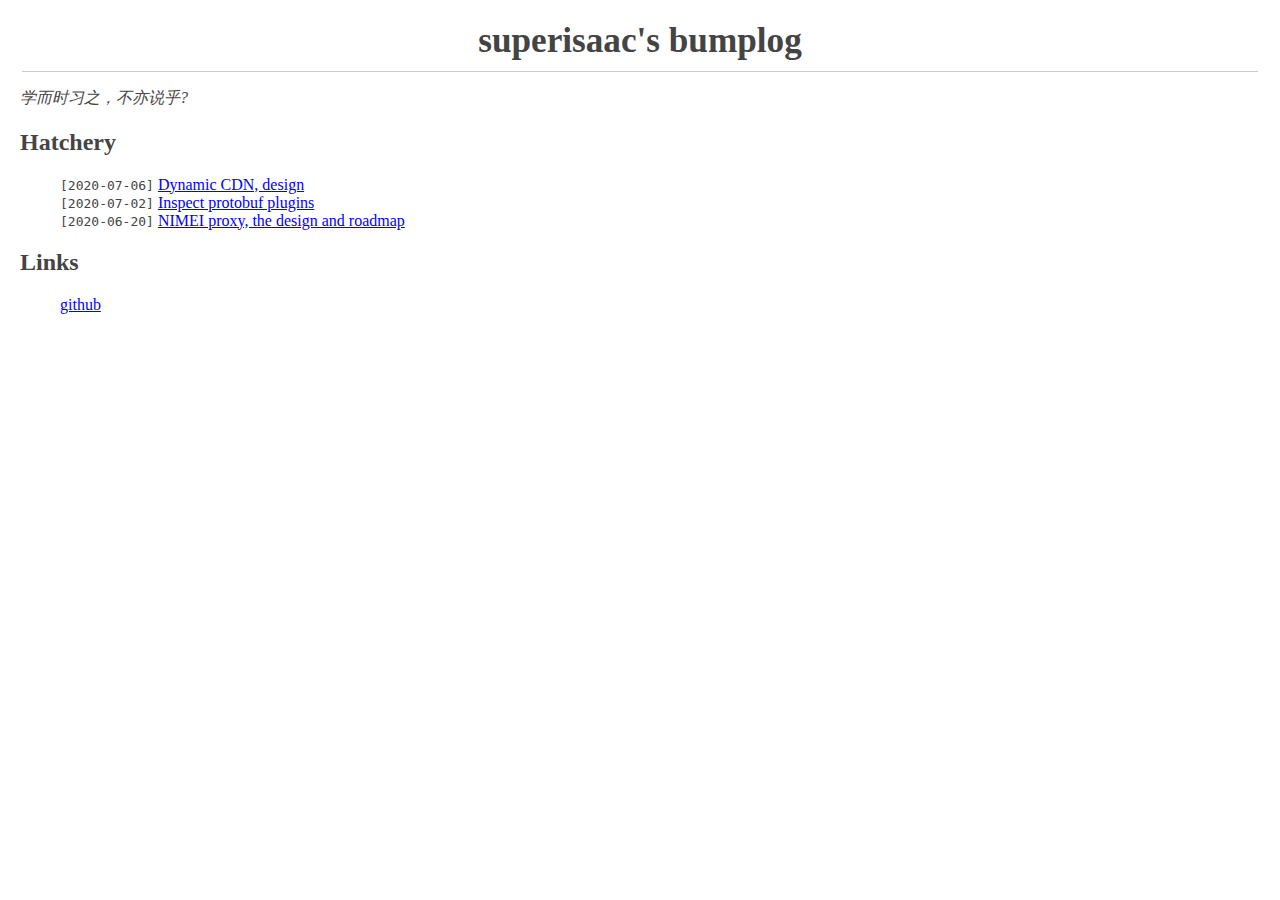
<file: index.html>
<?xml version="1.0" encoding="utf-8"?>
<!DOCTYPE html PUBLIC "-//W3C//DTD XHTML 1.0 Strict//EN"
"http://www.w3.org/TR/xhtml1/DTD/xhtml1-strict.dtd">
<html xmlns="http://www.w3.org/1999/xhtml" lang="en" xml:lang="en">
<head>
<meta http-equiv="Content-Type" content="text/html;charset=utf-8" />
<meta name="viewport" content="width=device-width, initial-scale=1" />
<title>superisaac's bumplog</title>
<meta name="generator" content="Org mode" />
<link rel="stylesheet" type="text/css" href="css/blogstyle.css" />
<meta name="keywords" value="gRPC, tech, Python, nim">
<script type="text/javascript">
/*
@licstart  The following is the entire license notice for the
JavaScript code in this tag.

Copyright (C) 2012-2019 Free Software Foundation, Inc.

The JavaScript code in this tag is free software: you can
redistribute it and/or modify it under the terms of the GNU
General Public License (GNU GPL) as published by the Free Software
Foundation, either version 3 of the License, or (at your option)
any later version.  The code is distributed WITHOUT ANY WARRANTY;
without even the implied warranty of MERCHANTABILITY or FITNESS
FOR A PARTICULAR PURPOSE.  See the GNU GPL for more details.

As additional permission under GNU GPL version 3 section 7, you
may distribute non-source (e.g., minimized or compacted) forms of
that code without the copy of the GNU GPL normally required by
section 4, provided you include this license notice and a URL
through which recipients can access the Corresponding Source.


@licend  The above is the entire license notice
for the JavaScript code in this tag.
*/
<!--/*--><![CDATA[/*><!--*/
 function CodeHighlightOn(elem, id)
 {
   var target = document.getElementById(id);
   if(null != target) {
     elem.cacheClassElem = elem.className;
     elem.cacheClassTarget = target.className;
     target.className = "code-highlighted";
     elem.className   = "code-highlighted";
   }
 }
 function CodeHighlightOff(elem, id)
 {
   var target = document.getElementById(id);
   if(elem.cacheClassElem)
     elem.className = elem.cacheClassElem;
   if(elem.cacheClassTarget)
     target.className = elem.cacheClassTarget;
 }
/*]]>*///-->
</script>
</head>
<body>
<div id="content">
<h1 class="title">superisaac's bumplog</h1>
<p>
<i>学而时习之，不亦说乎?</i>
</p>

<div id="outline-container-orgc68dbf3" class="outline-2">
<h2 id="orgc68dbf3">Hatchery</h2>
<div class="outline-text-2" id="text-orgc68dbf3">
<ul class="org-ul">
<li><code>[2020-07-06]</code> <a href="dcdn_design.html">Dynamic CDN, design</a></li>
<li><code>[2020-07-02]</code> <a href="protobuf_plugin.html">Inspect protobuf plugins</a></li>
<li><code>[2020-06-20]</code> <a href="nimei_roadmap.html">NIMEI proxy, the design and roadmap</a></li>
</ul>
</div>
</div>

<div id="outline-container-org3eff717" class="outline-2">
<h2 id="org3eff717">Links</h2>
<div class="outline-text-2" id="text-org3eff717">
<ul class="org-ul">
<li><a href="https://github.com/superisaac">github</a></li>
</ul>
</div>
</div>
</div>
<div id="postamble" class="status">
<p class="validation"></p>
</div>
</body>
</html>
</file>
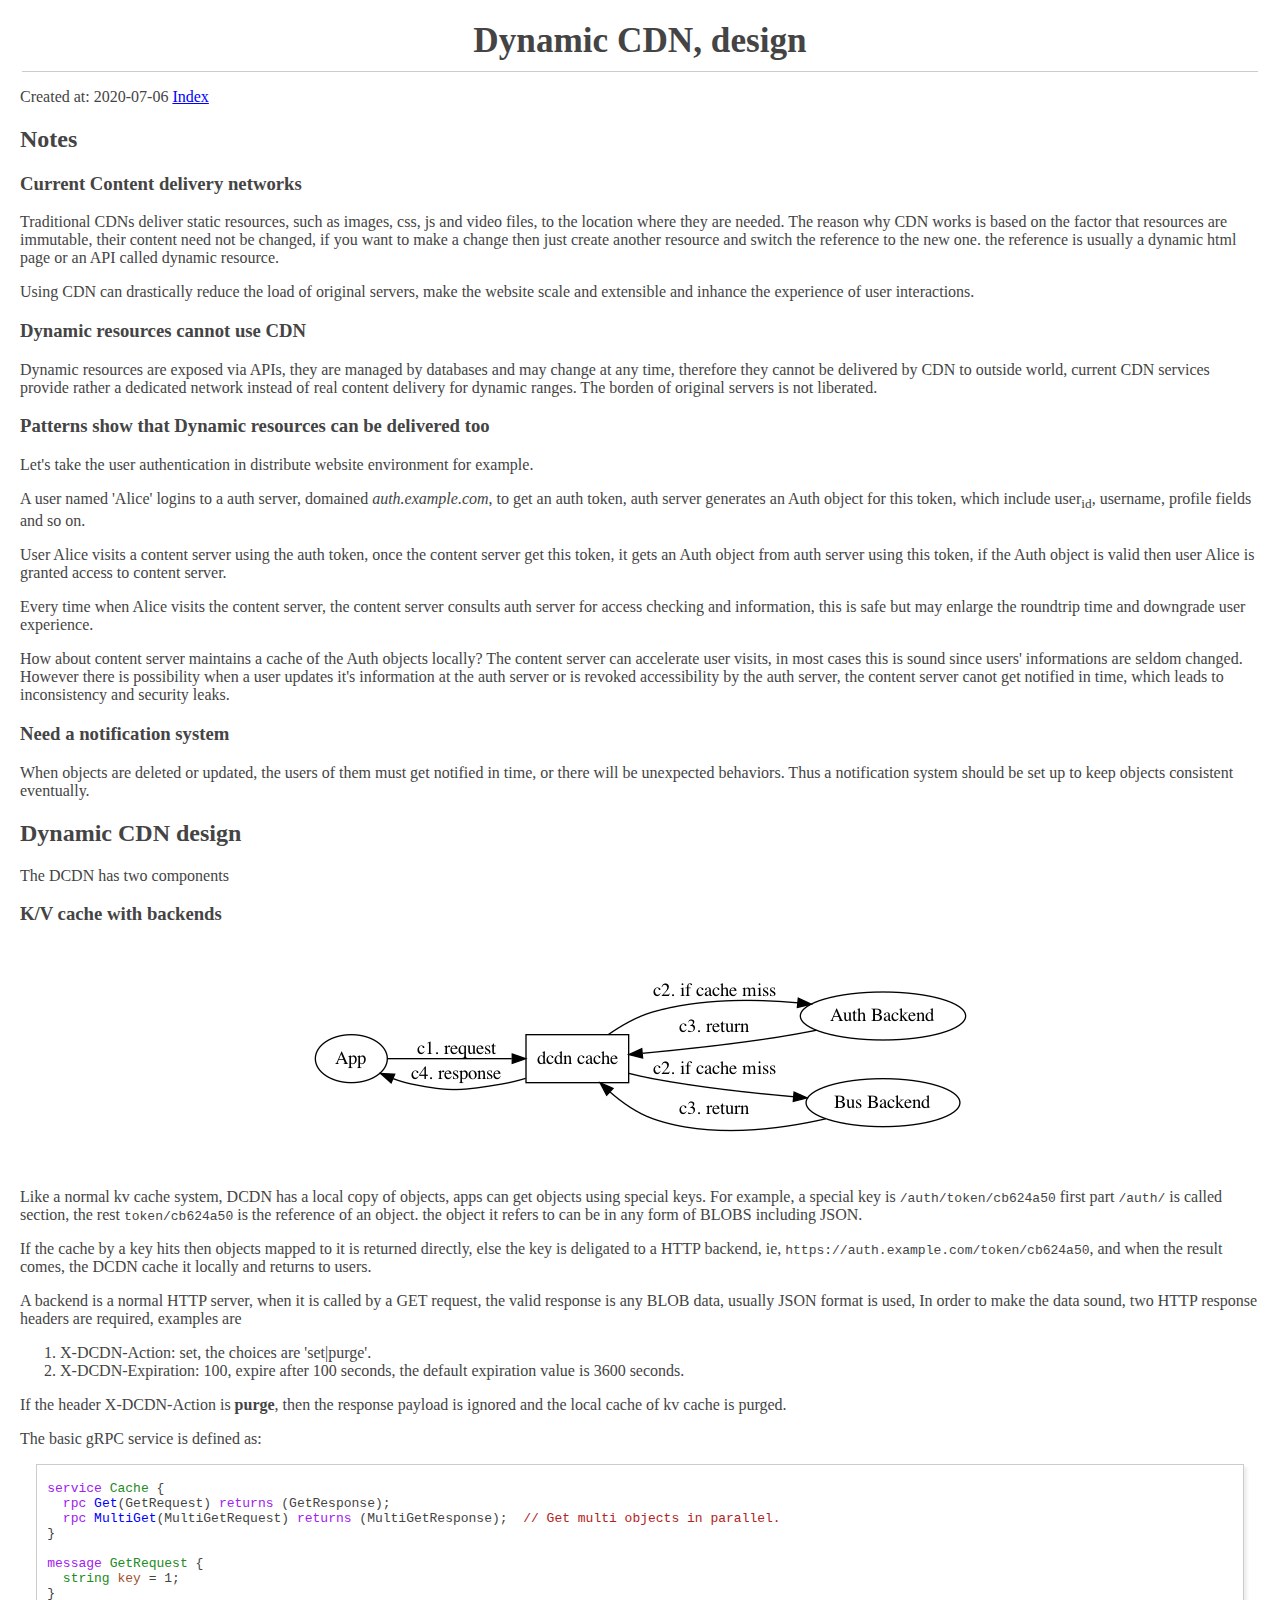
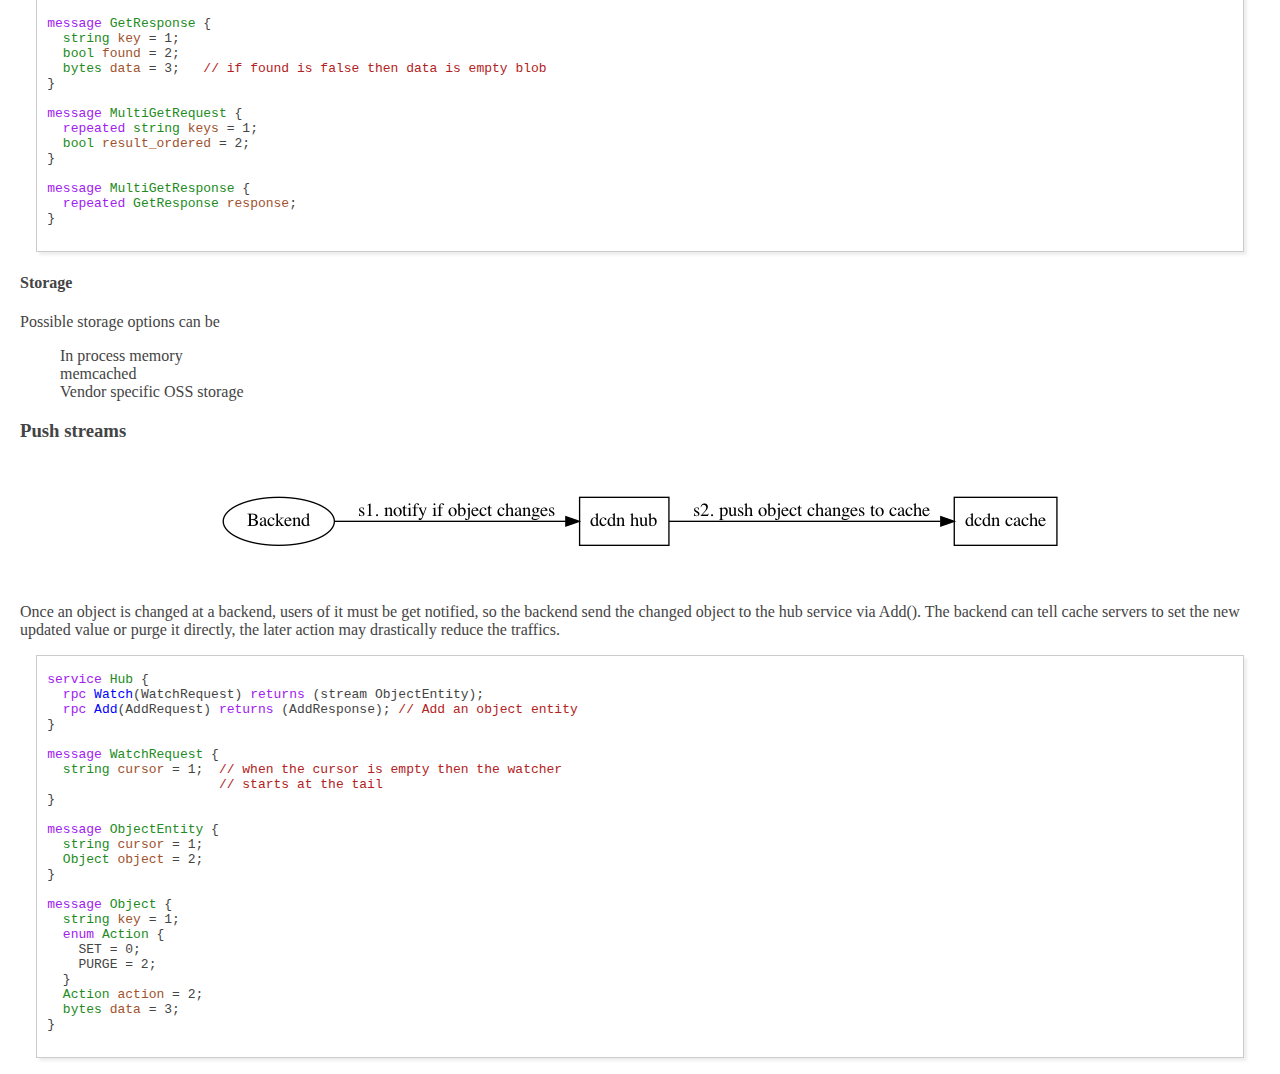
<file: dcdn_design.html>
<?xml version="1.0" encoding="utf-8"?>
<!DOCTYPE html PUBLIC "-//W3C//DTD XHTML 1.0 Strict//EN"
"http://www.w3.org/TR/xhtml1/DTD/xhtml1-strict.dtd">
<html xmlns="http://www.w3.org/1999/xhtml" lang="en" xml:lang="en">
<head>
<meta http-equiv="Content-Type" content="text/html;charset=utf-8" />
<meta name="viewport" content="width=device-width, initial-scale=1" />
<title>Dynamic CDN, design</title>
<meta name="generator" content="Org mode" />
<link rel="stylesheet" type="text/css" href="css/blogstyle.css" />
<meta name="keywords" content="CDN, dynamic, gRPC, API">
<meta name="description" content="dynamic content delivery network.">
<script type="text/javascript">
/*
@licstart  The following is the entire license notice for the
JavaScript code in this tag.

Copyright (C) 2012-2019 Free Software Foundation, Inc.

The JavaScript code in this tag is free software: you can
redistribute it and/or modify it under the terms of the GNU
General Public License (GNU GPL) as published by the Free Software
Foundation, either version 3 of the License, or (at your option)
any later version.  The code is distributed WITHOUT ANY WARRANTY;
without even the implied warranty of MERCHANTABILITY or FITNESS
FOR A PARTICULAR PURPOSE.  See the GNU GPL for more details.

As additional permission under GNU GPL version 3 section 7, you
may distribute non-source (e.g., minimized or compacted) forms of
that code without the copy of the GNU GPL normally required by
section 4, provided you include this license notice and a URL
through which recipients can access the Corresponding Source.


@licend  The above is the entire license notice
for the JavaScript code in this tag.
*/
<!--/*--><![CDATA[/*><!--*/
 function CodeHighlightOn(elem, id)
 {
   var target = document.getElementById(id);
   if(null != target) {
     elem.cacheClassElem = elem.className;
     elem.cacheClassTarget = target.className;
     target.className = "code-highlighted";
     elem.className   = "code-highlighted";
   }
 }
 function CodeHighlightOff(elem, id)
 {
   var target = document.getElementById(id);
   if(elem.cacheClassElem)
     elem.className = elem.cacheClassElem;
   if(elem.cacheClassTarget)
     target.className = elem.cacheClassTarget;
 }
/*]]>*///-->
</script>
</head>
<body>
<div id="content">
<h1 class="title">Dynamic CDN, design</h1>
<p>
Created at: 2020-07-06 <a href="index.html">Index</a>
</p>

<div id="outline-container-orgfa33299" class="outline-2">
<h2 id="orgfa33299">Notes</h2>
<div class="outline-text-2" id="text-orgfa33299">
</div>
<div id="outline-container-orgf3318d3" class="outline-3">
<h3 id="orgf3318d3">Current Content delivery networks</h3>
<div class="outline-text-3" id="text-orgf3318d3">
<p>
Traditional CDNs deliver static resources, such as images, css, js and
video files, to the location where they are needed. The reason why CDN
works is based on the factor that resources are immutable, their
content need not be changed, if you want to make a change then just
create another resource and switch the reference to the new one. the
reference is usually a dynamic html page or an API called dynamic
resource.
</p>

<p>
Using CDN can drastically reduce the load of original servers, make
the website scale and extensible and inhance the experience of user
interactions.
</p>
</div>
</div>

<div id="outline-container-org5100420" class="outline-3">
<h3 id="org5100420">Dynamic resources cannot use CDN</h3>
<div class="outline-text-3" id="text-org5100420">
<p>
Dynamic resources are exposed via APIs, they are managed by databases
and may change at any time, therefore they cannot be delivered by CDN
to outside world, current CDN services provide rather a dedicated
network instead of real content delivery for dynamic ranges. The
borden of original servers is not liberated.
</p>
</div>
</div>

<div id="outline-container-orgacb2c9b" class="outline-3">
<h3 id="orgacb2c9b">Patterns show that Dynamic resources can be delivered too</h3>
<div class="outline-text-3" id="text-orgacb2c9b">
<p>
Let's take the user authentication in distribute website environment
for example.
</p>

<p>
A user named 'Alice' logins to a auth server, domained
<i>auth.example.com</i>, to get an auth token, auth server generates an
Auth object for this token, which include user<sub>id</sub>, username, profile
fields and so on.
</p>

<p>
User Alice visits a content server using the auth token, once the
content server get this token, it gets an Auth object from auth server
using this token, if the Auth object is valid then user Alice is
granted access to content server.
</p>

<p>
Every time when Alice visits the content server, the content server
consults auth server for access checking and information, this is safe
but may enlarge the roundtrip time and downgrade user experience.
</p>

<p>
How about content server maintains a cache of the Auth objects
locally? The content server can accelerate user visits, in most cases
this is sound since users' informations are seldom changed. However
there is possibility when a user updates it's information at the auth
server or is revoked accessibility by the auth server, the content
server canot get notified in time, which leads to inconsistency and
security leaks.
</p>
</div>
</div>

<div id="outline-container-org3658fed" class="outline-3">
<h3 id="org3658fed">Need a notification system</h3>
<div class="outline-text-3" id="text-org3658fed">
<p>
When objects are deleted or updated, the users of them must get
notified in time, or there will be unexpected behaviors. Thus a
notification system should be set up to keep objects consistent
eventually.
</p>
</div>
</div>
</div>

<div id="outline-container-orgc43a80f" class="outline-2">
<h2 id="orgc43a80f">Dynamic CDN design</h2>
<div class="outline-text-2" id="text-orgc43a80f">
<p>
The DCDN has two components
</p>
</div>

<div id="outline-container-orgb7fd526" class="outline-3">
<h3 id="orgb7fd526">K/V cache with backends</h3>
<div class="outline-text-3" id="text-orgb7fd526">

<div class="figure">
<p><img src="image/dcdn_cache.png" alt="dcdn_cache.png" />
</p>
</div>

<p>
Like a normal kv cache system, DCDN has a local copy of objects, apps
can get objects using special keys. For example, a special key is
<code>/auth/token/cb624a50</code> first part <code>/auth/</code> is called section, the rest
<code>token/cb624a50</code> is the reference of an object. the object it refers
to can be in any form of BLOBS including JSON.
</p>

<p>
If the cache by a key hits then objects mapped to it is returned
directly, else the key is deligated to a HTTP backend, ie,
<code>https://auth.example.com/token/cb624a50</code>, and when the result comes,
the DCDN cache it locally and returns to users.
</p>

<p>
A backend is a normal HTTP server, when it is called by a GET request,
the valid response is any BLOB data, usually JSON format is used, In
order to make the data sound, two HTTP response headers are required,
examples are
</p>
<ol class="org-ol">
<li>X-DCDN-Action: set, the choices are 'set|purge'.</li>
<li>X-DCDN-Expiration: 100, expire after 100 seconds, the default
expiration value is 3600 seconds.</li>
</ol>

<p>
If the header X-DCDN-Action is <b>purge</b>, then the response payload is
ignored and the local cache of kv cache is purged.
</p>

<p>
The basic gRPC service is defined as:
</p>

<div class="org-src-container">
<pre class="src src-protobuf"><span style="color: #a020f0;">service</span> <span style="color: #228b22;">Cache</span> {
  <span style="color: #a020f0;">rpc</span> <span style="color: #0000ff;">Get</span>(GetRequest) <span style="color: #a020f0;">returns</span> (GetResponse);
  <span style="color: #a020f0;">rpc</span> <span style="color: #0000ff;">MultiGet</span>(MultiGetRequest) <span style="color: #a020f0;">returns</span> (MultiGetResponse);  <span style="color: #b22222;">// </span><span style="color: #b22222;">Get multi objects in parallel.</span>
}

<span style="color: #a020f0;">message</span> <span style="color: #228b22;">GetRequest</span> {
  <span style="color: #228b22;">string</span> <span style="color: #a0522d;">key</span> = 1;
}

<span style="color: #a020f0;">message</span> <span style="color: #228b22;">GetResponse</span> {
  <span style="color: #228b22;">string</span> <span style="color: #a0522d;">key</span> = 1;
  <span style="color: #228b22;">bool</span> <span style="color: #a0522d;">found</span> = 2;
  <span style="color: #228b22;">bytes</span> <span style="color: #a0522d;">data</span> = 3;   <span style="color: #b22222;">// </span><span style="color: #b22222;">if found is false then data is empty blob</span>
}

<span style="color: #a020f0;">message</span> <span style="color: #228b22;">MultiGetRequest</span> {
  <span style="color: #a020f0;">repeated</span> <span style="color: #228b22;">string</span> <span style="color: #a0522d;">keys</span> = 1;
  <span style="color: #228b22;">bool</span> <span style="color: #a0522d;">result_ordered</span> = 2;
}

<span style="color: #a020f0;">message</span> <span style="color: #228b22;">MultiGetResponse</span> {
  <span style="color: #a020f0;">repeated</span> <span style="color: #228b22;">GetResponse</span> <span style="color: #a0522d;">response</span>;
}

</pre>
</div>
</div>

<div id="outline-container-orgeb34527" class="outline-4">
<h4 id="orgeb34527">Storage</h4>
<div class="outline-text-4" id="text-orgeb34527">
<p>
Possible storage options can be
</p>
<ul class="org-ul">
<li>In process memory</li>
<li>memcached</li>
<li>Vendor specific OSS storage</li>
</ul>
</div>
</div>
</div>

<div id="outline-container-org06faca6" class="outline-3">
<h3 id="org06faca6">Push streams</h3>
<div class="outline-text-3" id="text-org06faca6">

<div class="figure">
<p><img src="image/dcdn_push.png" alt="dcdn_push.png" />
</p>
</div>

<p>
Once an object is changed at a backend, users of it must be get
notified, so the backend send the changed object to the hub service
via Add(). The backend can tell cache servers to set the new updated
value or purge it directly, the later action may drastically reduce
the traffics.
</p>

<div class="org-src-container">
<pre class="src src-protobuf">
<span style="color: #a020f0;">service</span> <span style="color: #228b22;">Hub</span> {
  <span style="color: #a020f0;">rpc</span> <span style="color: #0000ff;">Watch</span>(WatchRequest) <span style="color: #a020f0;">returns</span> (stream ObjectEntity);
  <span style="color: #a020f0;">rpc</span> <span style="color: #0000ff;">Add</span>(AddRequest) <span style="color: #a020f0;">returns</span> (AddResponse); <span style="color: #b22222;">// </span><span style="color: #b22222;">Add an object entity</span>
}

<span style="color: #a020f0;">message</span> <span style="color: #228b22;">WatchRequest</span> {
  <span style="color: #228b22;">string</span> <span style="color: #a0522d;">cursor</span> = 1;  <span style="color: #b22222;">// </span><span style="color: #b22222;">when the cursor is empty then the watcher</span>
                      <span style="color: #b22222;">// </span><span style="color: #b22222;">starts at the tail</span>
}

<span style="color: #a020f0;">message</span> <span style="color: #228b22;">ObjectEntity</span> {
  <span style="color: #228b22;">string</span> <span style="color: #a0522d;">cursor</span> = 1;
  <span style="color: #228b22;">Object</span> <span style="color: #a0522d;">object</span> = 2;
}

<span style="color: #a020f0;">message</span> <span style="color: #228b22;">Object</span> {
  <span style="color: #228b22;">string</span> <span style="color: #a0522d;">key</span> = 1;
  <span style="color: #a020f0;">enum</span> <span style="color: #228b22;">Action</span> {
    SET = 0;
    PURGE = 2;
  }
  <span style="color: #228b22;">Action</span> <span style="color: #a0522d;">action</span> = 2;
  <span style="color: #228b22;">bytes</span> <span style="color: #a0522d;">data</span> = 3;
}

</pre>
</div>
</div>
</div>
</div>
</div>
<div id="postamble" class="status">
<p class="validation"></p>
</div>
</body>
</html>
</file>
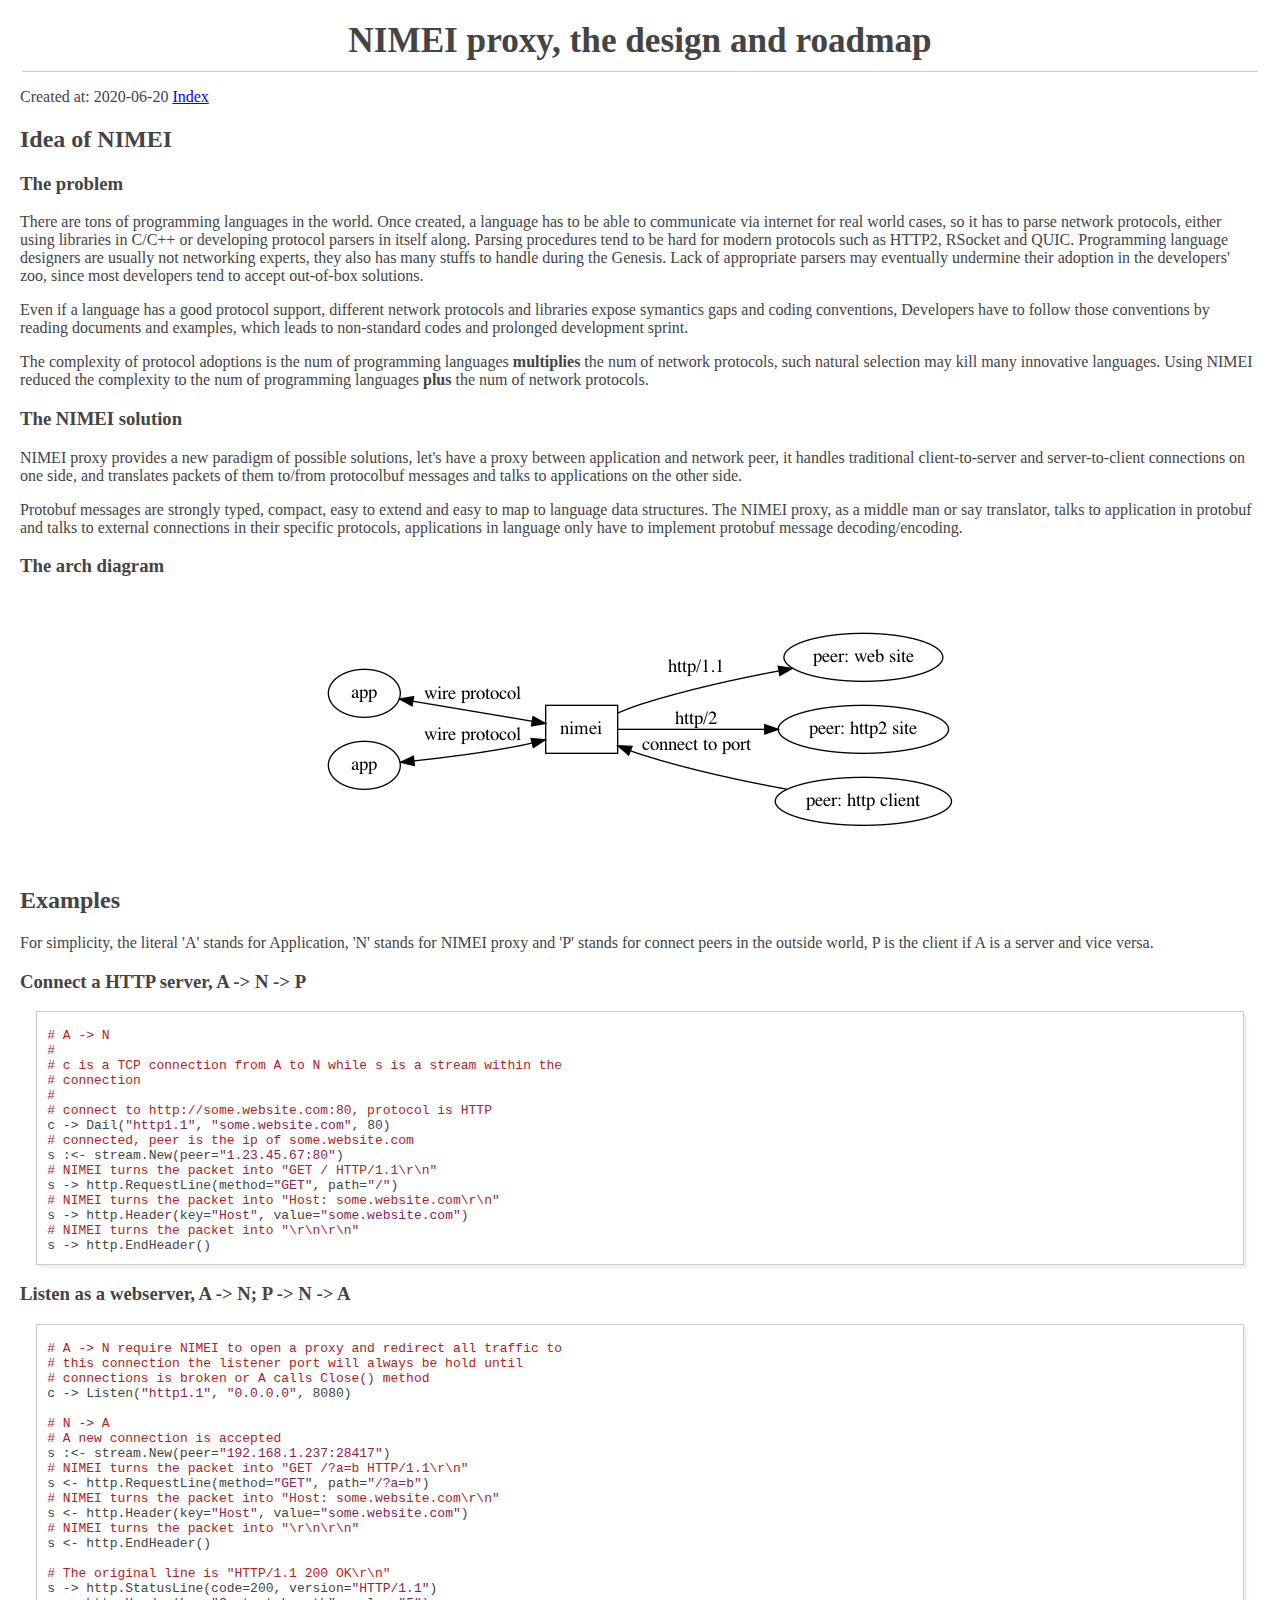
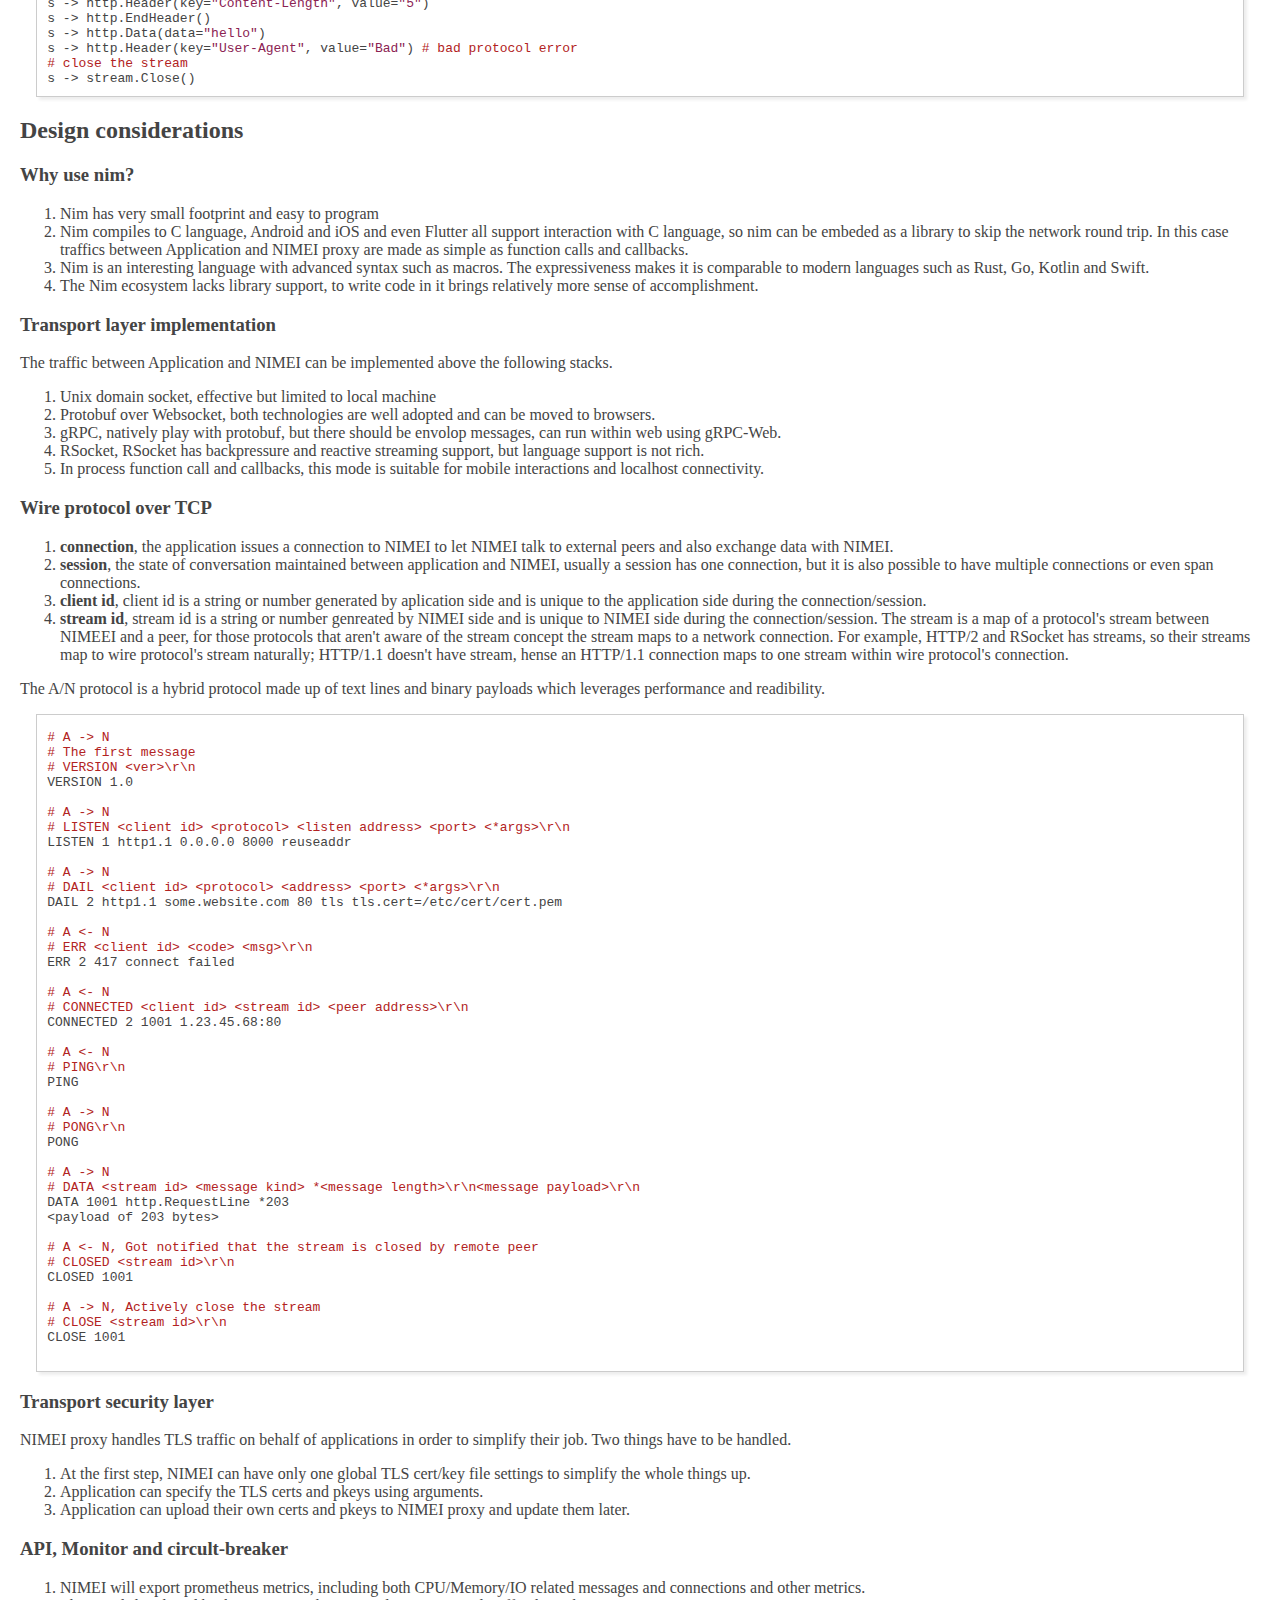
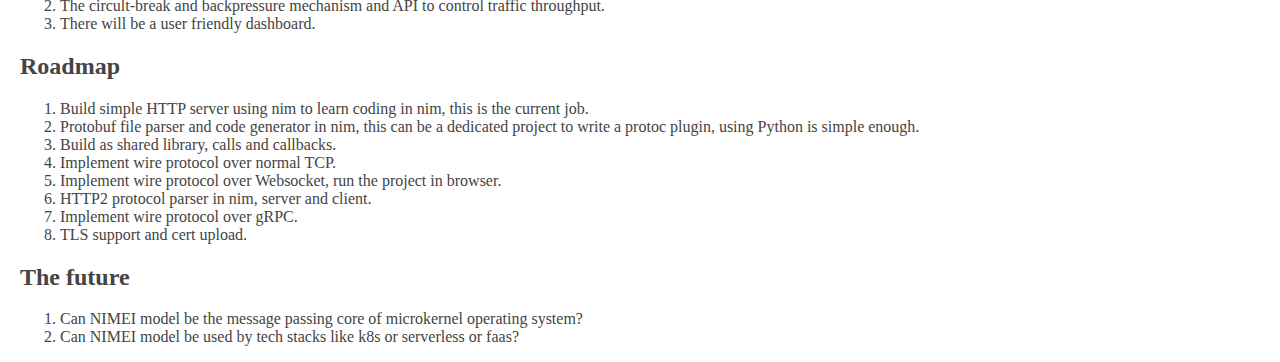
<file: nimei_roadmap.html>
<?xml version="1.0" encoding="utf-8"?>
<!DOCTYPE html PUBLIC "-//W3C//DTD XHTML 1.0 Strict//EN"
"http://www.w3.org/TR/xhtml1/DTD/xhtml1-strict.dtd">
<html xmlns="http://www.w3.org/1999/xhtml" lang="en" xml:lang="en">
<head>
<meta http-equiv="Content-Type" content="text/html;charset=utf-8" />
<meta name="viewport" content="width=device-width, initial-scale=1" />
<title>NIMEI proxy, the design and roadmap</title>
<meta name="generator" content="Org mode" />
<link rel="stylesheet" type="text/css" href="css/blogstyle.css" />
<meta name="keywords" content="nim, protocol, network, internet, gRPC, HTTP2">
<script type="text/javascript">
/*
@licstart  The following is the entire license notice for the
JavaScript code in this tag.

Copyright (C) 2012-2019 Free Software Foundation, Inc.

The JavaScript code in this tag is free software: you can
redistribute it and/or modify it under the terms of the GNU
General Public License (GNU GPL) as published by the Free Software
Foundation, either version 3 of the License, or (at your option)
any later version.  The code is distributed WITHOUT ANY WARRANTY;
without even the implied warranty of MERCHANTABILITY or FITNESS
FOR A PARTICULAR PURPOSE.  See the GNU GPL for more details.

As additional permission under GNU GPL version 3 section 7, you
may distribute non-source (e.g., minimized or compacted) forms of
that code without the copy of the GNU GPL normally required by
section 4, provided you include this license notice and a URL
through which recipients can access the Corresponding Source.


@licend  The above is the entire license notice
for the JavaScript code in this tag.
*/
<!--/*--><![CDATA[/*><!--*/
 function CodeHighlightOn(elem, id)
 {
   var target = document.getElementById(id);
   if(null != target) {
     elem.cacheClassElem = elem.className;
     elem.cacheClassTarget = target.className;
     target.className = "code-highlighted";
     elem.className   = "code-highlighted";
   }
 }
 function CodeHighlightOff(elem, id)
 {
   var target = document.getElementById(id);
   if(elem.cacheClassElem)
     elem.className = elem.cacheClassElem;
   if(elem.cacheClassTarget)
     target.className = elem.cacheClassTarget;
 }
/*]]>*///-->
</script>
</head>
<body>
<div id="content">
<h1 class="title">NIMEI proxy, the design and roadmap</h1>
<p>
Created at: 2020-06-20 <a href="index.html">Index</a> 
</p>

<div id="outline-container-org067b4c6" class="outline-2">
<h2 id="org067b4c6">Idea of NIMEI</h2>
<div class="outline-text-2" id="text-org067b4c6">
</div>
<div id="outline-container-org002212a" class="outline-3">
<h3 id="org002212a">The problem</h3>
<div class="outline-text-3" id="text-org002212a">
<p>
There are tons of programming languages in the world. Once created, a
language has to be able to communicate via internet for real world
cases, so it has to parse network protocols, either using libraries
in C/C++ or developing protocol parsers in itself along. Parsing
procedures tend to be hard for modern protocols such as HTTP2, RSocket
and QUIC. Programming language designers are usually not networking
experts, they also has many stuffs to handle during the Genesis. Lack
of appropriate parsers may eventually undermine their adoption in the
developers' zoo, since most developers tend to accept out-of-box
solutions.
</p>

<p>
Even if a language has a good protocol support, different network
protocols and libraries expose symantics gaps and coding conventions,
Developers have to follow those conventions by reading documents and
examples, which leads to non-standard codes and prolonged development
sprint.
</p>

<p>
The complexity of protocol adoptions is the num of programming
languages <b>multiplies</b> the num of network protocols, such natural
selection may kill many innovative languages. Using NIMEI reduced the
complexity to the num of programming languages <b>plus</b> the num of
network protocols.
</p>
</div>
</div>

<div id="outline-container-orgb8f556c" class="outline-3">
<h3 id="orgb8f556c">The NIMEI solution</h3>
<div class="outline-text-3" id="text-orgb8f556c">
<p>
NIMEI proxy provides a new paradigm of possible solutions, let's have
a proxy between application and network peer, it handles traditional
client-to-server and server-to-client connections on one side, and
translates packets of them to/from protocolbuf messages and talks to
applications on the other side.
</p>

<p>
Protobuf messages are strongly typed, compact, easy to extend and easy
to map to language data structures.  The NIMEI proxy, as a middle man
or say translator, talks to application in protobuf and talks to
external connections in their specific protocols, applications in
language only have to implement protobuf message decoding/encoding.
</p>
</div>
</div>

<div id="outline-container-orgaac3d69" class="outline-3">
<h3 id="orgaac3d69">The arch diagram</h3>
<div class="outline-text-3" id="text-orgaac3d69">

<div class="figure">
<p><img src="image/nimei_arch.png" alt="nimei_arch.png" />
</p>
</div>
</div>
</div>
</div>

<div id="outline-container-orge942d15" class="outline-2">
<h2 id="orge942d15">Examples</h2>
<div class="outline-text-2" id="text-orge942d15">
<p>
For simplicity, the literal 'A' stands for Application, 'N' stands for
NIMEI proxy and 'P' stands for connect peers in the outside world, P is the
client if A is a server and vice versa.
</p>
</div>

<div id="outline-container-orgac24b63" class="outline-3">
<h3 id="orgac24b63">Connect a HTTP server, A -&gt; N -&gt; P</h3>
<div class="outline-text-3" id="text-orgac24b63">
<div class="org-src-container">
<pre class="src src-python"><span style="color: #b22222;"># </span><span style="color: #b22222;">A -&gt; N</span>
<span style="color: #b22222;">#</span>
<span style="color: #b22222;"># </span><span style="color: #b22222;">c is a TCP connection from A to N while s is a stream within the</span>
<span style="color: #b22222;"># </span><span style="color: #b22222;">connection</span>
<span style="color: #b22222;">#</span>
<span style="color: #b22222;"># </span><span style="color: #b22222;">connect to http://some.website.com:80, protocol is HTTP</span>
c -&gt; Dail(<span style="color: #8b2252;">"http1.1"</span>, <span style="color: #8b2252;">"some.website.com"</span>, 80)
<span style="color: #b22222;"># </span><span style="color: #b22222;">connected, peer is the ip of some.website.com</span>
s :&lt;- stream.New(peer=<span style="color: #8b2252;">"1.23.45.67:80"</span>)
<span style="color: #b22222;"># </span><span style="color: #b22222;">NIMEI turns the packet into "GET / HTTP/1.1\r\n"</span>
s -&gt; http.RequestLine(method=<span style="color: #8b2252;">"GET"</span>, path=<span style="color: #8b2252;">"/"</span>)
<span style="color: #b22222;"># </span><span style="color: #b22222;">NIMEI turns the packet into "Host: some.website.com\r\n"</span>
s -&gt; http.Header(key=<span style="color: #8b2252;">"Host"</span>, value=<span style="color: #8b2252;">"some.website.com"</span>)
<span style="color: #b22222;"># </span><span style="color: #b22222;">NIMEI turns the packet into "\r\n\r\n"</span>
s -&gt; http.EndHeader()
</pre>
</div>
</div>
</div>

<div id="outline-container-orgfaa70dc" class="outline-3">
<h3 id="orgfaa70dc">Listen as a webserver, A -&gt; N; P -&gt; N -&gt; A</h3>
<div class="outline-text-3" id="text-orgfaa70dc">
<div class="org-src-container">
<pre class="src src-python"><span style="color: #b22222;"># </span><span style="color: #b22222;">A -&gt; N require NIMEI to open a proxy and redirect all traffic to</span>
<span style="color: #b22222;"># </span><span style="color: #b22222;">this connection the listener port will always be hold until</span>
<span style="color: #b22222;"># </span><span style="color: #b22222;">connections is broken or A calls Close() method</span>
c -&gt; Listen(<span style="color: #8b2252;">"http1.1"</span>, <span style="color: #8b2252;">"0.0.0.0"</span>, 8080)

<span style="color: #b22222;"># </span><span style="color: #b22222;">N -&gt; A</span>
<span style="color: #b22222;"># </span><span style="color: #b22222;">A new connection is accepted</span>
s :&lt;- stream.New(peer=<span style="color: #8b2252;">"192.168.1.237:28417"</span>)
<span style="color: #b22222;"># </span><span style="color: #b22222;">NIMEI turns the packet into "GET /?a=b HTTP/1.1\r\n"</span>
s &lt;- http.RequestLine(method=<span style="color: #8b2252;">"GET"</span>, path=<span style="color: #8b2252;">"/?a=b"</span>)
<span style="color: #b22222;"># </span><span style="color: #b22222;">NIMEI turns the packet into "Host: some.website.com\r\n"</span>
s &lt;- http.Header(key=<span style="color: #8b2252;">"Host"</span>, value=<span style="color: #8b2252;">"some.website.com"</span>)
<span style="color: #b22222;"># </span><span style="color: #b22222;">NIMEI turns the packet into "\r\n\r\n"</span>
s &lt;- http.EndHeader()

<span style="color: #b22222;"># </span><span style="color: #b22222;">The original line is "HTTP/1.1 200 OK\r\n"</span>
s -&gt; http.StatusLine(code=200, version=<span style="color: #8b2252;">"HTTP/1.1"</span>)
s -&gt; http.Header(key=<span style="color: #8b2252;">"Content-Length"</span>, value=<span style="color: #8b2252;">"5"</span>)
s -&gt; http.EndHeader()
s -&gt; http.Data(data=<span style="color: #8b2252;">"hello"</span>)
s -&gt; http.Header(key=<span style="color: #8b2252;">"User-Agent"</span>, value=<span style="color: #8b2252;">"Bad"</span>) <span style="color: #b22222;"># </span><span style="color: #b22222;">bad protocol error</span>
<span style="color: #b22222;"># </span><span style="color: #b22222;">close the stream</span>
s -&gt; stream.Close()
</pre>
</div>
</div>
</div>
</div>

<div id="outline-container-org53e7d30" class="outline-2">
<h2 id="org53e7d30">Design considerations</h2>
<div class="outline-text-2" id="text-org53e7d30">
</div>
<div id="outline-container-orgbd47a23" class="outline-3">
<h3 id="orgbd47a23">Why use nim?</h3>
<div class="outline-text-3" id="text-orgbd47a23">
<ol class="org-ol">
<li>Nim has very small footprint and easy to program</li>
<li>Nim compiles to C language, Android and iOS and even Flutter all
support interaction with C language, so nim can be embeded as a
library to skip the network round trip. In this case traffics
between Application and NIMEI proxy are made as simple as function
calls and callbacks.</li>
<li>Nim is an interesting language with advanced syntax such as macros.
The expressiveness makes it is comparable to modern languages such
as Rust, Go, Kotlin and Swift.</li>
<li>The Nim ecosystem lacks library support, to write code in it brings
relatively more sense of accomplishment.</li>
</ol>
</div>
</div>

<div id="outline-container-orgad2d2ae" class="outline-3">
<h3 id="orgad2d2ae">Transport layer implementation</h3>
<div class="outline-text-3" id="text-orgad2d2ae">
<p>
The traffic between Application and NIMEI can be implemented above the
following stacks.
</p>

<ol class="org-ol">
<li>Unix domain socket, effective but limited to local machine</li>
<li>Protobuf over Websocket, both technologies are well adopted and can
be moved to browsers.</li>
<li>gRPC, natively play with protobuf, but there should be envolop
messages, can run within web using gRPC-Web.</li>
<li>RSocket, RSocket has backpressure and reactive streaming support,
but language support is not rich.</li>
<li>In process function call and callbacks, this mode is suitable for
mobile interactions and localhost connectivity.</li>
</ol>
</div>
</div>

<div id="outline-container-org85b30a4" class="outline-3">
<h3 id="org85b30a4">Wire protocol over TCP</h3>
<div class="outline-text-3" id="text-org85b30a4">
<ol class="org-ol">
<li><b>connection</b>, the application issues a connection to NIMEI to let
NIMEI talk to external peers and also exchange data with NIMEI.</li>
<li><b>session</b>, the state of conversation maintained between application
and NIMEI, usually a session has one connection, but it is also
possible to have multiple connections or even span connections.</li>
<li><b>client id</b>, client id is a string or number generated by
aplication side and is unique to the application side during the
connection/session.</li>
<li><b>stream id</b>, stream id is a string or number genreated by NIMEI
side and is unique to NIMEI side during the connection/session. The
stream is a map of a protocol's stream between NIMEEI and a peer,
for those protocols that aren't aware of the stream concept the
stream maps to a network connection. For example, HTTP/2 and
RSocket has streams, so their streams map to wire protocol's stream
naturally; HTTP/1.1 doesn't have stream, hense an HTTP/1.1
connection maps to one stream within wire protocol's connection.</li>
</ol>

<p>
The A/N protocol is a hybrid protocol made up of text lines and binary
payloads which leverages performance and readibility.
</p>

<div class="org-src-container">
<pre class="src src-shell"><span style="color: #b22222;"># </span><span style="color: #b22222;">A -&gt; N</span>
<span style="color: #b22222;"># </span><span style="color: #b22222;">The first message</span>
<span style="color: #b22222;"># </span><span style="color: #b22222;">VERSION &lt;ver&gt;\r\n</span>
VERSION 1.0

<span style="color: #b22222;"># </span><span style="color: #b22222;">A -&gt; N</span>
<span style="color: #b22222;"># </span><span style="color: #b22222;">LISTEN &lt;client id&gt; &lt;protocol&gt; &lt;listen address&gt; &lt;port&gt; &lt;*args&gt;\r\n</span>
LISTEN 1 http1.1 0.0.0.0 8000 reuseaddr

<span style="color: #b22222;"># </span><span style="color: #b22222;">A -&gt; N</span>
<span style="color: #b22222;"># </span><span style="color: #b22222;">DAIL &lt;client id&gt; &lt;protocol&gt; &lt;address&gt; &lt;port&gt; &lt;*args&gt;\r\n</span>
DAIL 2 http1.1 some.website.com 80 tls tls.cert=/etc/cert/cert.pem

<span style="color: #b22222;"># </span><span style="color: #b22222;">A &lt;- N</span>
<span style="color: #b22222;"># </span><span style="color: #b22222;">ERR &lt;client id&gt; &lt;code&gt; &lt;msg&gt;\r\n</span>
ERR 2 417 connect failed

<span style="color: #b22222;"># </span><span style="color: #b22222;">A &lt;- N</span>
<span style="color: #b22222;"># </span><span style="color: #b22222;">CONNECTED &lt;client id&gt; &lt;stream id&gt; &lt;peer address&gt;\r\n</span>
CONNECTED 2 1001 1.23.45.68:80

<span style="color: #b22222;"># </span><span style="color: #b22222;">A &lt;- N</span>
<span style="color: #b22222;"># </span><span style="color: #b22222;">PING\r\n</span>
PING

<span style="color: #b22222;"># </span><span style="color: #b22222;">A -&gt; N</span>
<span style="color: #b22222;"># </span><span style="color: #b22222;">PONG\r\n</span>
PONG

<span style="color: #b22222;"># </span><span style="color: #b22222;">A -&gt; N</span>
<span style="color: #b22222;"># </span><span style="color: #b22222;">DATA &lt;stream id&gt; &lt;message kind&gt; *&lt;message length&gt;\r\n&lt;message payload&gt;\r\n</span>
DATA 1001 http.RequestLine *203
&lt;payload of 203 bytes&gt;

<span style="color: #b22222;"># </span><span style="color: #b22222;">A &lt;- N, Got notified that the stream is closed by remote peer</span>
<span style="color: #b22222;"># </span><span style="color: #b22222;">CLOSED &lt;stream id&gt;\r\n</span>
CLOSED 1001

<span style="color: #b22222;"># </span><span style="color: #b22222;">A -&gt; N, Actively close the stream</span>
<span style="color: #b22222;"># </span><span style="color: #b22222;">CLOSE &lt;stream id&gt;\r\n</span>
CLOSE 1001

</pre>
</div>
</div>
</div>


<div id="outline-container-org73b752c" class="outline-3">
<h3 id="org73b752c">Transport security layer</h3>
<div class="outline-text-3" id="text-org73b752c">
<p>
NIMEI proxy handles TLS traffic on behalf of applications in order to
simplify their job. Two things have to be handled.
</p>
<ol class="org-ol">
<li>At the first step, NIMEI can have only one global TLS cert/key file
settings to simplify the whole things up.</li>
<li>Application can specify the TLS certs and pkeys using arguments.</li>
<li>Application can upload their own certs and pkeys to NIMEI proxy and
update them later.</li>
</ol>
</div>
</div>

<div id="outline-container-org7fe7ebe" class="outline-3">
<h3 id="org7fe7ebe">API, Monitor and circult-breaker</h3>
<div class="outline-text-3" id="text-org7fe7ebe">
<ol class="org-ol">
<li>NIMEI will export prometheus metrics, including both CPU/Memory/IO
related messages and connections and other metrics.</li>
<li>The circult-break and backpressure mechanism and API to control
traffic throughput.</li>
<li>There will be a user friendly dashboard.</li>
</ol>
</div>
</div>
</div>

<div id="outline-container-org6768f57" class="outline-2">
<h2 id="org6768f57">Roadmap</h2>
<div class="outline-text-2" id="text-org6768f57">
<ol class="org-ol">
<li>Build simple HTTP server using nim to learn coding in nim, this is the current job.</li>
<li>Protobuf file parser and code generator in nim, this can be a
dedicated project to write a protoc plugin, using Python is simple
enough.</li>
<li>Build as shared library, calls and callbacks.</li>
<li>Implement wire protocol over normal TCP.</li>
<li>Implement wire protocol over Websocket, run the project in browser.</li>
<li>HTTP2 protocol parser in nim, server and client.</li>
<li>Implement wire protocol over gRPC.</li>
<li>TLS support and cert upload.</li>
</ol>
</div>
</div>

<div id="outline-container-org788e41e" class="outline-2">
<h2 id="org788e41e">The future</h2>
<div class="outline-text-2" id="text-org788e41e">
<ol class="org-ol">
<li>Can NIMEI model be the message passing core of microkernel
operating system?</li>
<li>Can NIMEI model be used by tech stacks like k8s or serverless or
faas?</li>
</ol>
</div>
</div>
</div>
<div id="postamble" class="status">
<p class="validation"></p>
</div>
</body>
</html>
</file>
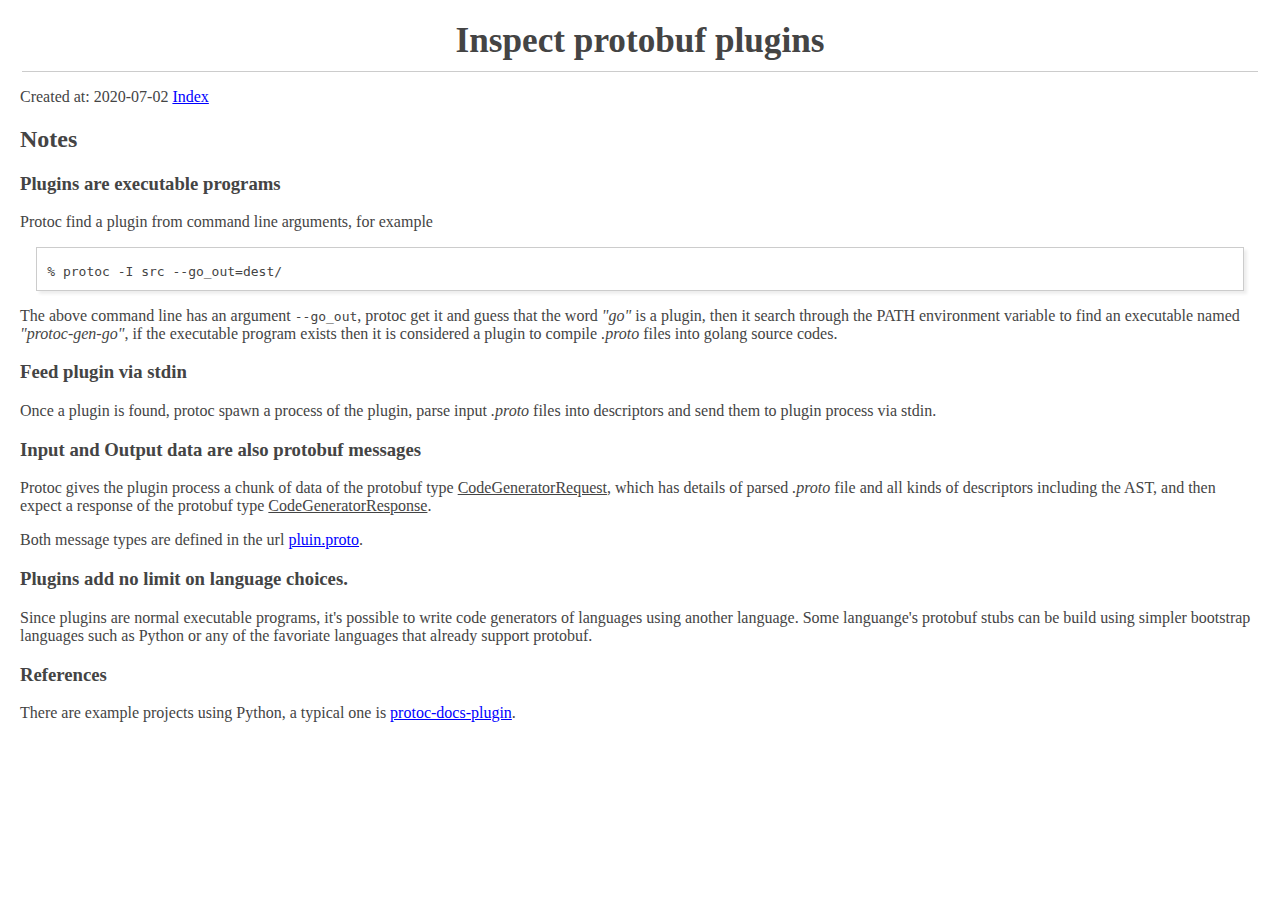
<file: protobuf_plugin.html>
<?xml version="1.0" encoding="utf-8"?>
<!DOCTYPE html PUBLIC "-//W3C//DTD XHTML 1.0 Strict//EN"
"http://www.w3.org/TR/xhtml1/DTD/xhtml1-strict.dtd">
<html xmlns="http://www.w3.org/1999/xhtml" lang="en" xml:lang="en">
<head>
<meta http-equiv="Content-Type" content="text/html;charset=utf-8" />
<meta name="viewport" content="width=device-width, initial-scale=1" />
<title>Inspect protobuf plugins</title>
<meta name="generator" content="Org mode" />
<link rel="stylesheet" type="text/css" href="css/blogstyle.css" />
<meta name="keywords" content="protobuf, gRPC, plugin">
<meta name="description" content="inspect on how protobuf plugin works.">
<script type="text/javascript">
/*
@licstart  The following is the entire license notice for the
JavaScript code in this tag.

Copyright (C) 2012-2019 Free Software Foundation, Inc.

The JavaScript code in this tag is free software: you can
redistribute it and/or modify it under the terms of the GNU
General Public License (GNU GPL) as published by the Free Software
Foundation, either version 3 of the License, or (at your option)
any later version.  The code is distributed WITHOUT ANY WARRANTY;
without even the implied warranty of MERCHANTABILITY or FITNESS
FOR A PARTICULAR PURPOSE.  See the GNU GPL for more details.

As additional permission under GNU GPL version 3 section 7, you
may distribute non-source (e.g., minimized or compacted) forms of
that code without the copy of the GNU GPL normally required by
section 4, provided you include this license notice and a URL
through which recipients can access the Corresponding Source.


@licend  The above is the entire license notice
for the JavaScript code in this tag.
*/
<!--/*--><![CDATA[/*><!--*/
 function CodeHighlightOn(elem, id)
 {
   var target = document.getElementById(id);
   if(null != target) {
     elem.cacheClassElem = elem.className;
     elem.cacheClassTarget = target.className;
     target.className = "code-highlighted";
     elem.className   = "code-highlighted";
   }
 }
 function CodeHighlightOff(elem, id)
 {
   var target = document.getElementById(id);
   if(elem.cacheClassElem)
     elem.className = elem.cacheClassElem;
   if(elem.cacheClassTarget)
     target.className = elem.cacheClassTarget;
 }
/*]]>*///-->
</script>
</head>
<body>
<div id="content">
<h1 class="title">Inspect protobuf plugins</h1>
<p>
Created at: 2020-07-02 <a href="index.html">Index</a>
</p>

<div id="outline-container-org244f2d2" class="outline-2">
<h2 id="org244f2d2">Notes</h2>
<div class="outline-text-2" id="text-org244f2d2">
</div>
<div id="outline-container-org554c5f0" class="outline-3">
<h3 id="org554c5f0">Plugins are executable programs</h3>
<div class="outline-text-3" id="text-org554c5f0">
<p>
Protoc find a plugin from command line arguments, for example
</p>

<div class="org-src-container">
<pre class="src src-shell">% protoc -I src --go_out=dest/
</pre>
</div>

<p>
The above command line has an argument <code>--go_out</code>, protoc get it and
guess that the word <i>"go"</i> is a plugin, then it search through the PATH
environment variable to find an executable named <i>"protoc-gen-go"</i>, if the
executable program exists then it is considered a plugin to compile
<i>.proto</i> files into golang source codes.
</p>
</div>
</div>

<div id="outline-container-orgf059bd8" class="outline-3">
<h3 id="orgf059bd8">Feed plugin via stdin</h3>
<div class="outline-text-3" id="text-orgf059bd8">
<p>
Once a plugin is found, protoc spawn a process of the plugin, parse
input <i>.proto</i> files into descriptors and send them to plugin process
via stdin.
</p>
</div>
</div>

<div id="outline-container-org6345bf6" class="outline-3">
<h3 id="org6345bf6">Input and Output data are also protobuf messages</h3>
<div class="outline-text-3" id="text-org6345bf6">
<p>
Protoc gives the plugin process a chunk of data of the protobuf type
<span class="underline">CodeGeneratorRequest</span>, which has details of parsed <i>.proto</i> file and
all kinds of descriptors including the AST, and then expect a response
of the protobuf type <span class="underline">CodeGeneratorResponse</span>.
</p>

<p>
Both message types are defined in the url <a href="https://github.com/protocolbuffers/protobuf/blob/master/src/google/protobuf/compiler/plugin.proto">pluin.proto</a>.
</p>
</div>
</div>

<div id="outline-container-orgaba1369" class="outline-3">
<h3 id="orgaba1369">Plugins add no limit on language choices.</h3>
<div class="outline-text-3" id="text-orgaba1369">
<p>
Since plugins are normal executable programs, it's possible to write
code generators of languages using another language. Some languange's
protobuf stubs can be build using simpler bootstrap languages such as
Python or any of the favoriate languages that already support
protobuf.
</p>
</div>
</div>

<div id="outline-container-org8780f15" class="outline-3">
<h3 id="org8780f15">References</h3>
<div class="outline-text-3" id="text-org8780f15">
<p>
There are example projects using Python, a typical one is <a href="https://github.com/googleapis/protoc-docs-plugin.git">protoc-docs-plugin</a>.
</p>
</div>
</div>
</div>
</div>
<div id="postamble" class="status">
<p class="validation"></p>
</div>
</body>
</html>
</file>
<file: css/blogstyle.css>
body{
    /*font-family:'Open Sans',sans-serif;*/
    /*font-family: 'Inconsolata', Courier;*/
    font-family: Georgia, Cambria, "Times New Roman", Times, serif;
    font-size:100%;
    padding:6px 20px 0;
    /*background:#f4f4f4;*/
    /*background-color: #f3f5f7;     */
    color:#444;
    margin:0;
}

.title {
    font-size: 2.2em;
    line-height: 1.1em;
    border-bottom: #CCC solid 1px;
    /*background-color: #f3f5f7;*/
    padding: 10px 0 10px 0;
    margin: 6px 2px;
}

a, a:visited {
    color: blue;
}

<!--/*--><![CDATA[/*><!--*/
/* copied from org-mode style */
.title  { text-align: center;
          margin-bottom: .2em; }
.subtitle { text-align: center;
            font-size: medium;
            font-weight: bold;
            margin-top:0; }
.todo   { /*font-family: monospace; */ color: red; }
.done   { /*font-family: monospace; */ color: green; }
.priority { /*font-family: monospace; */ color: orange; }
.tag    { background-color: #eee; /*font-family: monospace; */
          padding: 2px; font-size: 80%; font-weight: normal; }
.timestamp { color: #bebebe; }
.timestamp-kwd { color: #5f9ea0; }
.org-right  { margin-left: auto; margin-right: 0px;  text-align: right; }
.org-left   { margin-left: 0px;  margin-right: auto; text-align: left; }
.org-center { margin-left: auto; margin-right: auto; text-align: center; }
.underline { text-decoration: underline; }
#postamble p, #preamble p { font-size: 90%; margin: .2em; }
p.verse { margin-left: 3%; }
pre {
    border: 1px solid #ccc;
    box-shadow: 3px 3px 3px #eee;
    padding: 8pt;
    /*font-family: monospace; */
    overflow: auto;
    margin: 1.2em;
}
pre.src {
    position: relative;
    overflow: visible;
    padding-top: 1.2em;
}
pre.src:before {
    display: none;
    position: absolute;
    background-color: white;
    top: -10px;
    right: 10px;
    padding: 3px;
    border: 1px solid black;
}
pre.src:hover:before { display: inline;}
/* Languages per Org manual */
pre.src-asymptote:before { content: 'Asymptote'; }
pre.src-awk:before { content: 'Awk'; }
pre.src-C:before { content: 'C'; }
/* pre.src-C++ doesn't work in CSS */
pre.src-clojure:before { content: 'Clojure'; }
pre.src-css:before { content: 'CSS'; }
pre.src-D:before { content: 'D'; }
pre.src-ditaa:before { content: 'ditaa'; }
pre.src-dot:before { content: 'Graphviz'; }
pre.src-calc:before { content: 'Emacs Calc'; }
pre.src-emacs-lisp:before { content: 'Emacs Lisp'; }
pre.src-fortran:before { content: 'Fortran'; }
pre.src-gnuplot:before { content: 'gnuplot'; }
pre.src-haskell:before { content: 'Haskell'; }
pre.src-hledger:before { content: 'hledger'; }
pre.src-java:before { content: 'Java'; }
pre.src-js:before { content: 'Javascript'; }
pre.src-latex:before { content: 'LaTeX'; }
pre.src-ledger:before { content: 'Ledger'; }
pre.src-lisp:before { content: 'Lisp'; }
pre.src-lilypond:before { content: 'Lilypond'; }
pre.src-lua:before { content: 'Lua'; }
pre.src-matlab:before { content: 'MATLAB'; }
pre.src-mscgen:before { content: 'Mscgen'; }
pre.src-ocaml:before { content: 'Objective Caml'; }
pre.src-octave:before { content: 'Octave'; }
pre.src-org:before { content: 'Org mode'; }
pre.src-oz:before { content: 'OZ'; }
pre.src-plantuml:before { content: 'Plantuml'; }
pre.src-processing:before { content: 'Processing.js'; }
pre.src-python:before { content: 'Python'; }
pre.src-R:before { content: 'R'; }
pre.src-ruby:before { content: 'Ruby'; }
pre.src-sass:before { content: 'Sass'; }
pre.src-scheme:before { content: 'Scheme'; }
pre.src-screen:before { content: 'Gnu Screen'; }
pre.src-sed:before { content: 'Sed'; }
pre.src-sh:before { content: 'shell'; }
pre.src-sql:before { content: 'SQL'; }
pre.src-sqlite:before { content: 'SQLite'; }
/* additional languages in org.el's org-babel-load-languages alist */
pre.src-forth:before { content: 'Forth'; }
pre.src-io:before { content: 'IO'; }
pre.src-J:before { content: 'J'; }
pre.src-makefile:before { content: 'Makefile'; }
pre.src-maxima:before { content: 'Maxima'; }
pre.src-perl:before { content: 'Perl'; }
pre.src-picolisp:before { content: 'Pico Lisp'; }
pre.src-scala:before { content: 'Scala'; }
pre.src-shell:before { content: 'Shell Script'; }
pre.src-ebnf2ps:before { content: 'ebfn2ps'; }
/* additional language identifiers per "defun org-babel-execute"
       in ob-*.el */
pre.src-cpp:before  { content: 'C++'; }
pre.src-abc:before  { content: 'ABC'; }
pre.src-coq:before  { content: 'Coq'; }
pre.src-groovy:before  { content: 'Groovy'; }
/* additional language identifiers from org-babel-shell-names in
     ob-shell.el: ob-shell is the only babel language using a lambda to put
     the execution function name together. */
pre.src-bash:before  { content: 'bash'; }
pre.src-csh:before  { content: 'csh'; }
pre.src-ash:before  { content: 'ash'; }
pre.src-dash:before  { content: 'dash'; }
pre.src-ksh:before  { content: 'ksh'; }
pre.src-mksh:before  { content: 'mksh'; }
pre.src-posh:before  { content: 'posh'; }
/* Additional Emacs modes also supported by the LaTeX listings package */
pre.src-ada:before { content: 'Ada'; }
pre.src-asm:before { content: 'Assembler'; }
pre.src-caml:before { content: 'Caml'; }
pre.src-delphi:before { content: 'Delphi'; }
pre.src-html:before { content: 'HTML'; }
pre.src-idl:before { content: 'IDL'; }
pre.src-mercury:before { content: 'Mercury'; }
pre.src-metapost:before { content: 'MetaPost'; }
pre.src-modula-2:before { content: 'Modula-2'; }
pre.src-pascal:before { content: 'Pascal'; }
pre.src-ps:before { content: 'PostScript'; }
pre.src-prolog:before { content: 'Prolog'; }
pre.src-simula:before { content: 'Simula'; }
pre.src-tcl:before { content: 'tcl'; }
pre.src-tex:before { content: 'TeX'; }
pre.src-plain-tex:before { content: 'Plain TeX'; }
pre.src-verilog:before { content: 'Verilog'; }
pre.src-vhdl:before { content: 'VHDL'; }
pre.src-xml:before { content: 'XML'; }
pre.src-nxml:before { content: 'XML'; }
/* add a generic configuration mode; LaTeX export needs an additional
     (add-to-list 'org-latex-listings-langs '(conf " ")) in .emacs */
pre.src-conf:before { content: 'Configuration File'; }

table { border-collapse:collapse; }
caption.t-above { caption-side: top; }
caption.t-bottom { caption-side: bottom; }
td, th { vertical-align:top;  }
th.org-right  { text-align: center;  }
th.org-left   { text-align: center;   }
th.org-center { text-align: center; }
td.org-right  { text-align: right;  }
td.org-left   { text-align: left;   }
td.org-center { text-align: center; }
dt { font-weight: bold; }
.footpara { display: inline; }
.footdef  { margin-bottom: 1em; }
.figure { padding: 1em; }
.figure p { text-align: center; }
.inlinetask {
    padding: 10px;
    border: 2px solid gray;
    margin: 10px;
    background: #ffffcc;
}
#org-div-home-and-up
{ text-align: right; font-size: 70%; white-space: nowrap; }
textarea { overflow-x: auto; }
.linenr { font-size: smaller }
.code-highlighted { background-color: #ffff00; }
.org-info-js_info-navigation { border-style: none; }
#org-info-js_console-label
{ font-size: 10px; font-weight: bold; white-space: nowrap; }
.org-info-js_search-highlight
{ background-color: #ffff00; color: #000000; font-weight: bold; }
.org-svg { width: 90%; }
/*]]>*/-->

ul > li {
    list-style: none;
}
</file>
